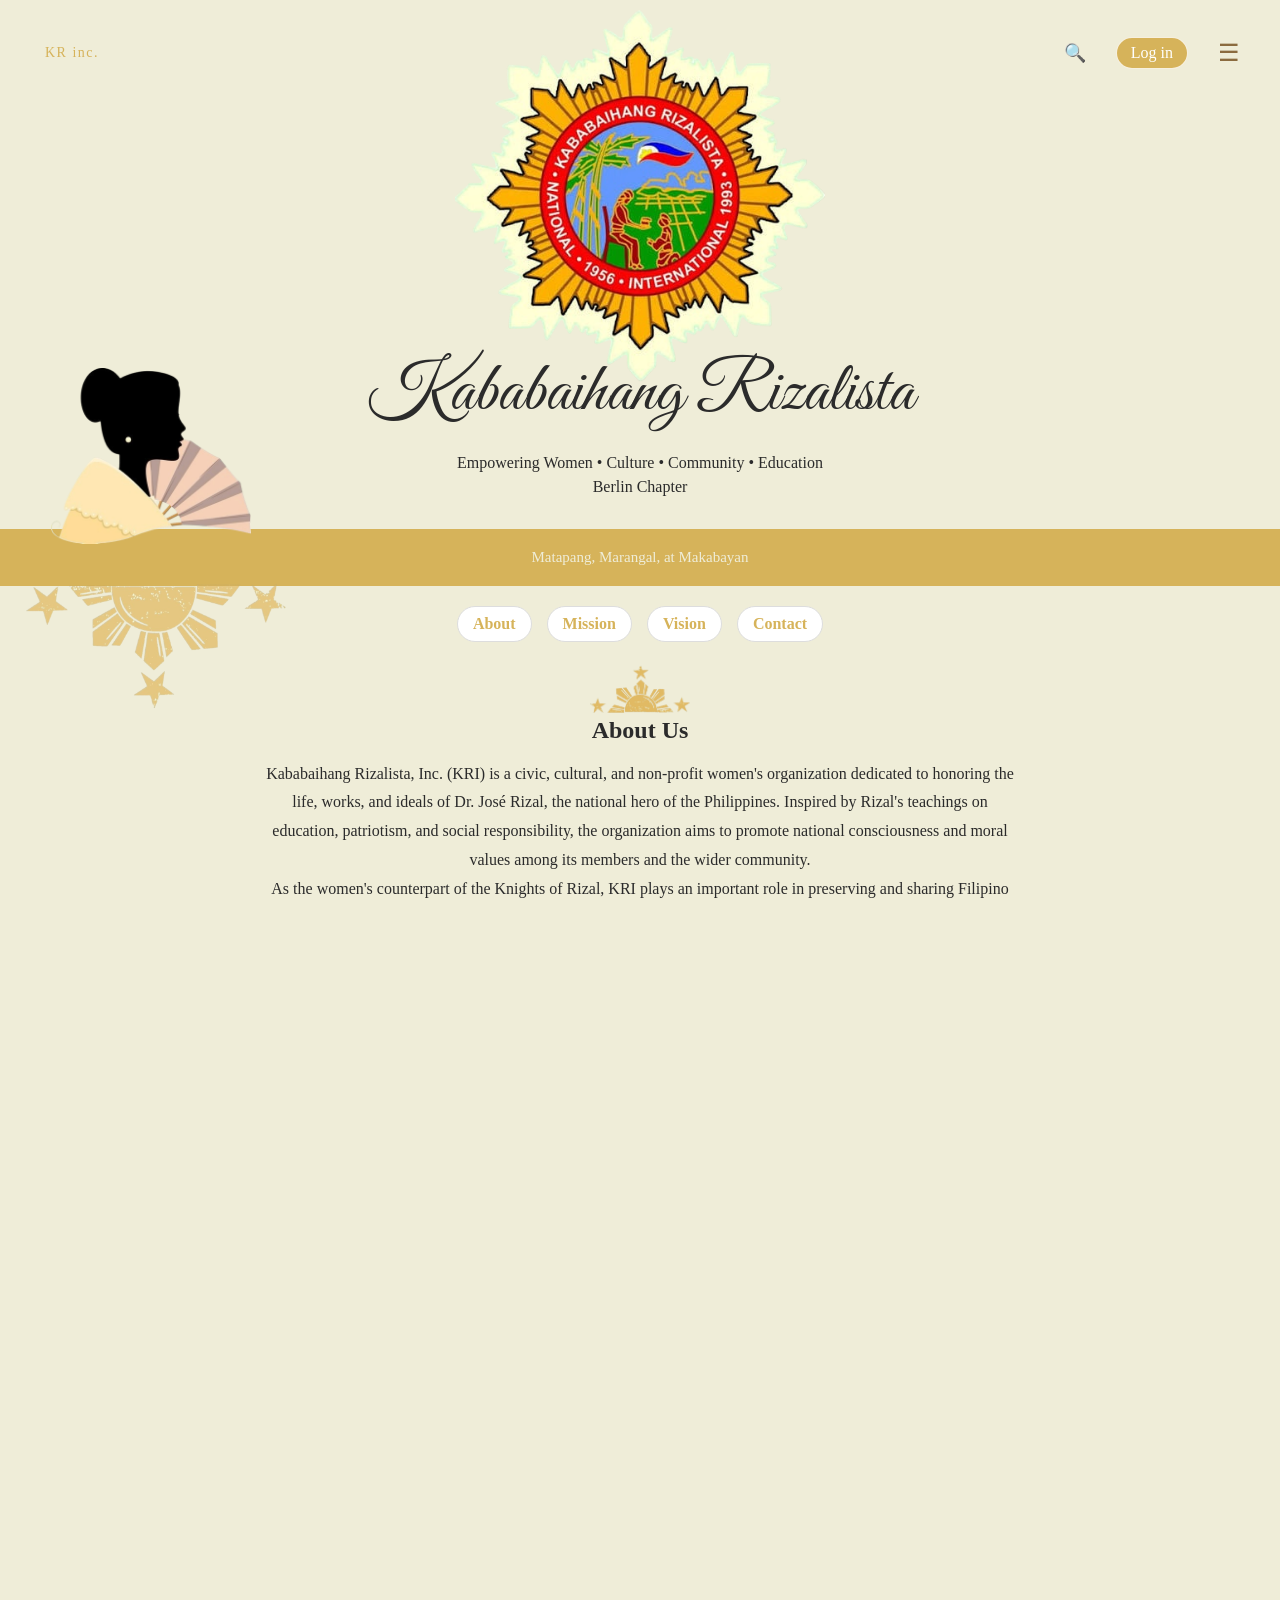
<file: index.html>
<!DOCTYPE html>
<html lang="en">
<head>
<meta charset="UTF-8">
<meta name="viewport" content="width=device-width, initial-scale=1.0">
<title>Kababaihang Rizalista Berlin Chapter</title>

<link rel="stylesheet" href="style.css">
<link href="https://fonts.googleapis.com/css2?family=Great+Vibes&display=swap" rel="stylesheet">
<link rel="stylesheet" href="https://cdnjs.cloudflare.com/ajax/libs/font-awesome/6.5.0/css/all.min.css">
</head>

<body>

<!-- TOP BAR -->
<header class="top-bar">
  <div class="logo-small">KR inc.</div>

  <div class="top-right">
    <span class="search-icon">🔍</span>
    <a href="#" class="login-btn" onclick="openLogin()">Log in</a>
    <div class="hamburger" onclick="toggleMenu()">☰</div>
  </div>
</header>

 <!-- HERO SECTION -->
<section class="hero">

  <img src="images/lady.png" class="lady-img" alt="Lady">

  <img src="images/logo.png" class="hero-logo" alt="Logo">
  
	<img src="images/sun.png" class="sun-bg" alt="Sun">


  <h1 class="title">Kababaihang Rizalista</h1>

  <p class="tagline">
    Empowering Women • Culture • Community • Education
  </p>
  <p class="tagline">
  	Berlin Chapter
	</p>
	
</section>

<main>

<!-- GOLD BAR -->
<div class="gold-bar">
  Matapang, Marangal, at Makabayan
</div>



 <!-- WHITE NAV BAR -->
<nav class="white-nav">
  <a href="#about">About</a>
  <a href="#mission">Mission</a>
  <a href="#vision">Vision</a>
  <a href="#contact">Contact</a>
</nav>

<!-- SIDE MENU (HAMBURGER) -->
<div id="sideMenu" class="side-menu">

  <a href="index.html">Home</a>
  <a href="index.html#about">About</a>
  <a href="index.html#mission">Mission</a>
  <a href="index.html#vision">Vision</a>
  <a href="index.html#history">History</a>
  
  <a href="activities.html">Activities</a>
  <a href="projects.html">Projects</a>
  
  <a href="index.html#contact">Contact</a>
  
</div>


<!--ABOUT-->
<section id="about" class="section">
	<h2>About Us</h2>
	<p>
 	Kababaihang Rizalista, Inc. (KRI) is a civic, cultural, and non-profit women's
 	organization dedicated to honoring the life, works, and ideals of Dr. José Rizal, 
	the national hero of the Philippines. Inspired by Rizal's teachings on education, 
	patriotism, and social responsibility, the organization aims to promote national 
	consciousness and moral values among its members and the wider community.
  </p> 
  
  <p>
  	As the women's counterpart of the Knights of Rizal, KRI plays an important role in 
  	preserving and sharing Filipino heritage and identity. Founded in the late 1950s, 
  	Kababaihang Rizalista has grown from a small group of committed women into a 
  	nationwide and international organization with active chapters across the Philippines 
  	and abroad. 
  	</p>
  	
  	<p>
  	It is composed of women from diverse backgrounds who share a common commitment to 
  	civic service, cultural preservation, and community development. The organization is 
  	non-sectarian, non-partisan, and inclusive, focusing on unity and service rather 
  	than political or religious affiliation. Through various programs such as educational 
  	outreach, cultural activities, community service projects, and commemorative events, 
  	Kababaihang Rizalista continues to bring Rizal's ideals to life in today's society. 
  	The organization empowers women to become leaders and active contributors to 
  	nation-building while inspiring younger generations to value education, integrity, 
  	and patriotism. At its core, KRI remains committed to serving both the Filipino 
  	community and the global society through meaningful action and shared values.
  	</p>
  	
</section>

<!--MISSION-->
<section id="mission" class="section">
	<h2>Mission</h2>
	<p>
Our mission is to empower women through education, cultural awareness, and community 
participation. Inspired by the ideals of Dr. José Rizal, KRI promotes unity, leadership, 
patriotism, and social responsibility.
	</p>
</section>

<!--VISION-->
<section id="vision" class="section">
	<h2>Vision</h2>
	<p>
Our Vision is to build a united and empowered community of Filipinos abroad that upholds 
the ideals of Dr. José Rizal and contributes positively to society, guided by values of 
respect, integrity, knowledge and compassion.
	</p>
</section>

<!--HISTORY-->
<section id="history" class="section">
	<h2>History & Inspirations</h2>
	
	<p>
The Kababaihang Rizalista Inc. (KRI) is a women’s organization founded in 1953 by 
Adelaida Rodriguez in the Philippines. Inspired by the ideals of Dr. José Rizal,
the group was established to promote the vital role of women in nation-building, 
as emphasized in his Letter to the Young Women of Malolos. KRI is dedicated to 
fostering education, cultural awareness, civic responsibility, and moral values among
women. Through various programs and community initiatives, it continues to uphold Rizal’s
vision of empowered, educated, and socially responsible Filipinas.
	</p>

	<h4>Growth Beyond the Philippines</h4>
	<p>
As Filipinos migrated across the globe, Kababaihang Rizalista expanded internationally. 
Chapters were established across Asia, the Middle East, North America, and Europe, 
serving as cultural and social support networks for Filipina women abroad.
	</p>

	<h4>Kababaihang Rizalista in Germany</h4>
	<p>
In Germany, Kababaihang Rizalista chapters were established in key cities such as 
Frankfurt, Munich, Stuttgart, and other areas with active Filipino communities. 
These chapters were formed by Filipina migrants and professionals seeking unity, 
cultural preservation, and empowerment. The organization in Germany promotes Filipino 
values and Rizal’s teachings through cultural events, community outreach, and charitable 
activities. It also plays an important role in supporting Filipinas as they integrate 
into German society while maintaining a strong connection to their Filipino heritage.
Today, KRI in Germany continues to strengthen the Filipino community by fostering 
solidarity, encouraging leadership among women, and preserving the rich cultural 
identity of the Philippines abroad.
	</p>
	
<h4>Inspiration from Dr. José Rizal</h4>

	<div class="rizal-container">
	
		<img src="images/rizal.png" alt="Dr. José Rizal" class="rizal-img">
		
		<div class="rizal-text">
		
		<p>
		Dr.José Rizal is the national hero of the Philippines. He used his writings to 
		inspire reform and national awareness.
		</p>
		
		<p>
		While living in Europe, including Berlin, Germany, he completed parts of his 
		famous novel <i>Noli Me Tangere</i>, which revealed social injustices. His ideas
		continue to inspire Kababaihang Rizalista in promoting education, empowerment, 
		and cultural pride.
		</p>
		
		</div>
	</div>
</section>

 <!-- MEMBERS -->
<section id="members" class="section">
  <h2>Kababaihang Rizalista Berlin Chapter Officers</h2>
  <h4>"The Ladies Of Rizal"</h4>

  <div class="members">

    <!-- 1 -->
    <div class="member">
      <div class="card-inner" onclick="flipCard(this)" tabindex="0">
        <div class="card-front">
          <img src="images/1.png">
        </div>
        <div class="card-back">
          <p class="role">President</p>
          <p class="role-info">Leads the organization.</p>
        </div>
      </div>
    </div>

    <!-- 2 -->
    <div class="member">
      <div class="card-inner" onclick="flipCard(this)" tabindex="0">
        <div class="card-front">
          <img src="images/2.png">
        </div>
        <div class="card-back">
          <p class="role">Vice President</p>
          <p class="role-info">Assists leadership.</p>
        </div>
      </div>
    </div>

    <!-- 3 -->
    <div class="member">
      <div class="card-inner" onclick="flipCard(this)" tabindex="0">
        <div class="card-front">
          <img src="images/3.png">
        </div>
        <div class="card-back">
          <p class="role">Secretary</p>
          <p class="role-info">Manages correspondence.</p>
        </div>
      </div>
    </div>

    <!-- 4 -->
    <div class="member">
      <div class="card-inner" onclick="flipCard(this)" tabindex="0">
        <div class="card-front">
          <img src="images/4.png">
        </div>
        <div class="card-back">
          <p class="role">PRO</p>
          <p class="role-info">Oversees media presence.</p>
        </div>
      </div>
    </div>

    <!-- 5 -->
    <div class="member">
      <div class="card-inner" onclick="flipCard(this)" tabindex="0">
        <div class="card-front">
          <img src="images/5.png">
        </div>
        <div class="card-back">
          <p class="role">Auditor</p>
          <p class="role-info">Reviews financial records.</p>
        </div>
      </div>
    </div>

    <!-- 6 -->
    <div class="member">
      <div class="card-inner" onclick="flipCard(this)" tabindex="0">
        <div class="card-front">
          <img src="images/6.png">
        </div>
        <div class="card-back">
          <p class="role">Treasurer</p>
          <p class="role-info">Manages finances.</p>
        </div>
      </div>
    </div>

  </div>
</section>

<!--CONTACT-->
<section id="contact">
	<div class="contact-wrapper">
	<h2>Contact Us</h2>
	<p>kababaihang@rizalista.de</p>
	<p>Berlin, Germany</p>

	<p><strong>Donations/ Support:</strong></p>
	<p>
	We welcome support for community activities, cultural events, and outreach programs.
	Donations help us organize workshops, charity events, and educational projects.
	</p>

	<div class="socials">
		<p><strong>Follow Us:</strong></p>
		
  <a href="#" class="social-icon"><i class="fa-brands fa-facebook-f"></i></a>
  <a href="#" class="social-icon"><i class="fa-brands fa-instagram"></i></a>
  <a href="#" class="social-icon"><i class="fa-brands fa-x-twitter"></i></a>
	</div>

		
	</div>
</section>

</main>
	
<!--FOOTER-->
<footer>
	<p>© 2026 Kababaihang Rizalista | All Rights Reserved</p>
</footer>

<script src="script.js"></script>

<div id="loginModal" class="login-modal">
  <div class="login-box">
    <h2>Log In</h2>
    <p>Log in feature coming soon</p>
    <button onclick="closeLogin()">Close</button>
  </div>
</div>

</body>
</html>
</file>
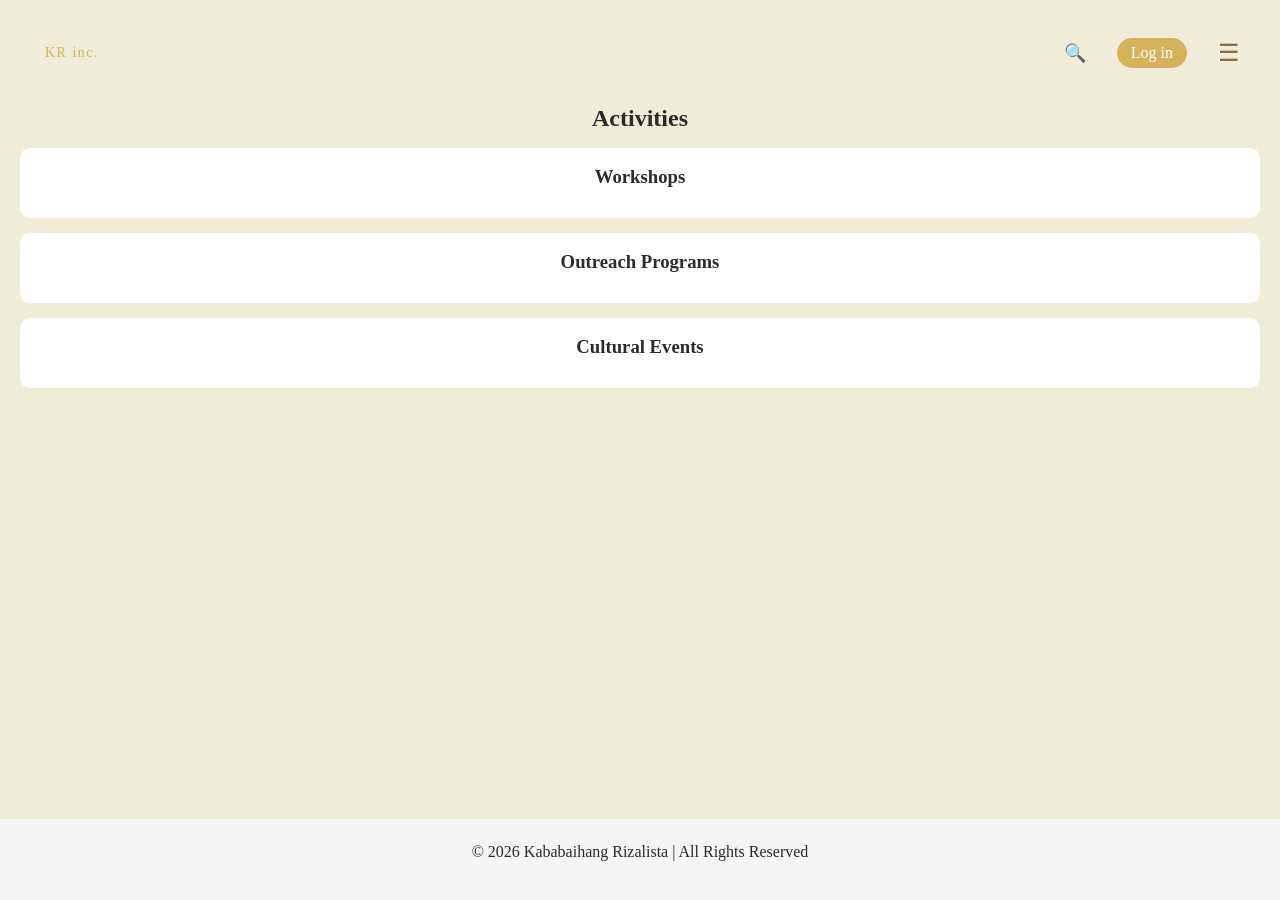
<file: activities.html>
<!DOCTYPE html>
<html>
<head>
<meta charset="UTF-8">
<meta name="viewport" content="width=device-width, initial-scale=1.0">
  <title>Activities</title>
  <link rel="stylesheet" href="style.css">
</head>
<body class="page-offset">

<header class="top-bar">
  <div class="logo-small">KR inc.</div>

  <div class="top-right">
    <span class="search-icon">🔍</span>
    <a href="#" class="login-btn" onclick="openLogin()">Log in</a>
    <div class="hamburger" onclick="toggleMenu()">☰</div>
  </div>
</header>

<main>

<div id="sideMenu" class="side-menu">

  <a href="index.html">Home</a>
  <a href="index.html#about">About</a>
  <a href="index.html#mission">Mission</a>
  <a href="index.html#vision">Vision</a>
  <a href="index.html#history">History</a>
  
  <a href="activities.html">Activities</a>
  <a href="projects.html">Projects</a>
  
  <a href="index.html#contact">Contact</a>
  
</div>

<section class="section">
  <h2>Activities</h2>

  <div class="activity-card" onclick="toggleAccordion(this)" tabindex="0">
  <h3>Workshops</h3>

  <div class="activity-info">
    No upcoming Activities at the moment.
  </div>
</div>

<div class="activity-card" onclick="toggleAccordion(this)" tabindex="0">
  <h3>Outreach Programs</h3>

  <div class="activity-info">
    No upcoming Programs at the moment.
  </div>
</div>

<div class="activity-card" onclick="toggleAccordion(this)" tabindex="0">
  <h3>Cultural Events</h3>

  <div class="activity-info">
    No upcoming Events at the moment.
  </div>
</div>

</section>

</main>

<script src="script.js"></script>

<footer>
	<p>© 2026 Kababaihang Rizalista | All Rights Reserved</p>
</footer>

<div id="loginModal" class="login-modal">
  <div class="login-box">
    <h2>Log In</h2>
    <p>Log in feature coming soon</p>
    <button onclick="closeLogin()">Close</button>
  </div>
</div>

</body>
</html>
</file>
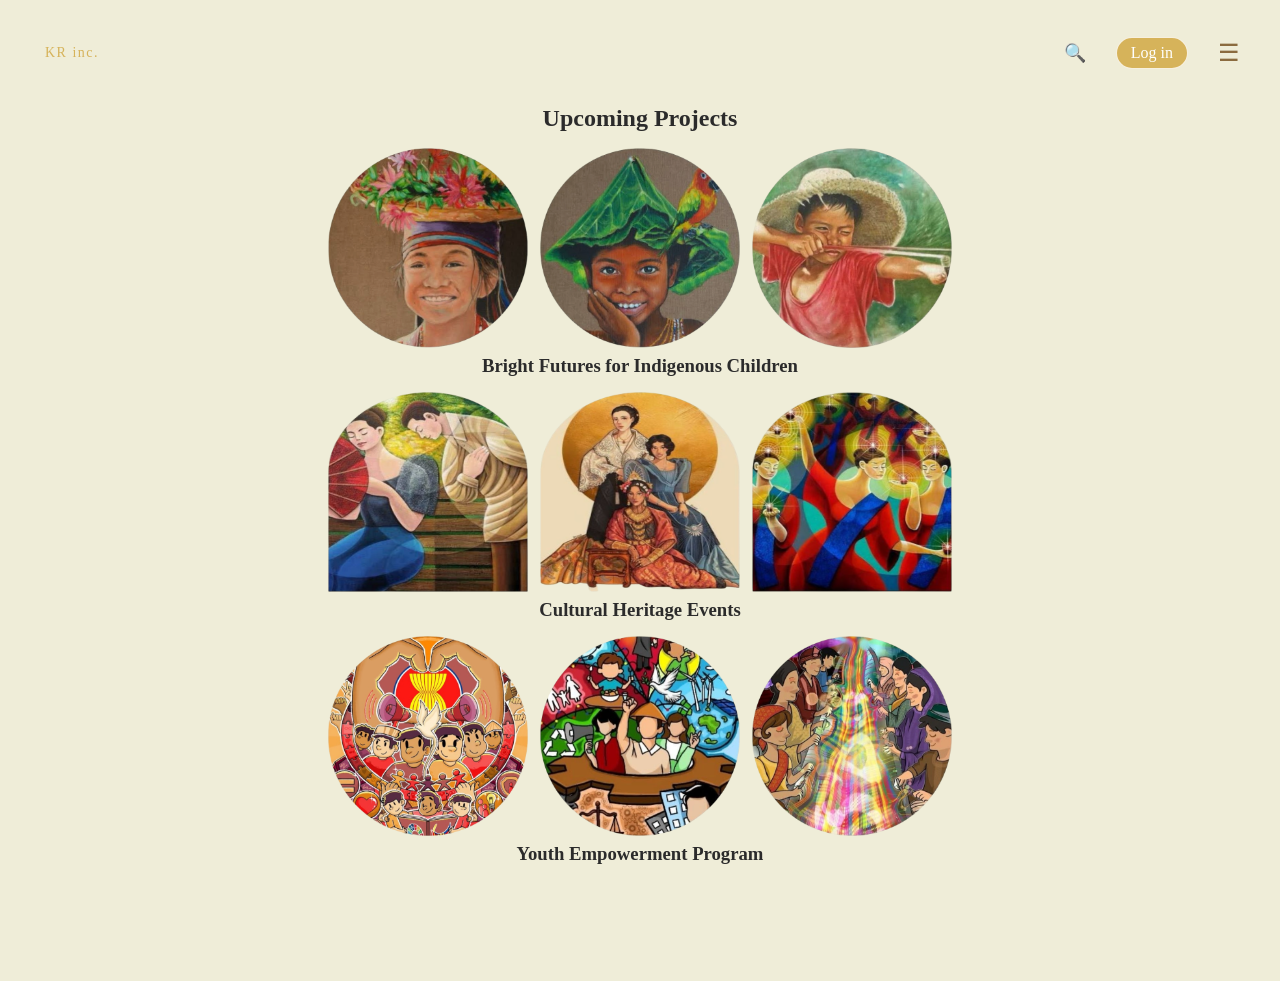
<file: projects.html>
<!DOCTYPE html>
<html lang="en">
<head>
<meta charset="UTF-8">
<meta name="viewport" content="width=device-width, initial-scale=1.0">
<title>Projects</title>

<link rel="stylesheet" href="style.css">
</head>

<body class="page-offset">

<header class="top-bar">
  <div class="logo-small">KR inc.</div>

  <div class="top-right">
    <span class="search-icon">🔍</span>
    <a href="#" class="login-btn" onclick="openLogin()">Log in</a>
    <div class="hamburger" onclick="toggleMenu()">☰</div>
  </div>
</header>

<main>

<div id="sideMenu" class="side-menu">

  <a href="index.html">Home</a>
  <a href="index.html#about">About</a>
  <a href="index.html#mission">Mission</a>
  <a href="index.html#vision">Vision</a>
  <a href="index.html#history">History</a>
  
  <a href="activities.html">Activities</a>
  <a href="projects.html">Projects</a>
  
  <a href="index.html#contact">Contact</a>
  
</div>


<section class="section">

  <h2>Upcoming Projects</h2>

<!-- PROJECT 1 -->
<div class="card project-card">

  <div class="image-row">

    <div class="img-item" onclick="toggleInfo(this)" tabindex="0">
      <img src="images/1a.png" class="project-img">
      <p class="hidden-text">More information coming soon.</p>
    </div>

    <div class="img-item" onclick="toggleInfo(this)" tabindex="0">
      <img src="images/1b.png" class="project-img">
      <p class="hidden-text">More information coming soon.</p>
    </div>

    <div class="img-item" onclick="toggleInfo(this)" tabindex="0">
      <img src="images/1c.png" class="project-img">
      <p class="hidden-text">More information coming soon.</p>
    </div>

  </div>

  <h3>Bright Futures for Indigenous Children</h3>
</div>


<!-- PROJECT 2 -->
<div class="card project-card">

  <div class="image-row">

    <div class="img-item" onclick="toggleInfo(this)" tabindex="0">
      <img src="images/2a.png" class="project-img">
      <p class="hidden-text">More information coming soon.</p>
    </div>

    <div class="img-item" onclick="toggleInfo(this)" tabindex="0">
      <img src="images/2b.png" class="project-img">
      <p class="hidden-text">More information coming soon.</p>
    </div>

    <div class="img-item" onclick="toggleInfo(this)" tabindex="0">
      <img src="images/2c.png" class="project-img">
      <p class="hidden-text">More information coming soon.</p>
    </div>

  </div>

  <h3>Cultural Heritage Events</h3>
</div>


<!-- PROJECT 3 -->
<div class="card project-card">

  <div class="image-row">

    <div class="img-item" onclick="toggleInfo(this)" tabindex="0">
      <img src="images/3a.png" class="project-img">
      <p class="hidden-text">More information coming soon.</p>
    </div>

    <div class="img-item" onclick="toggleInfo(this)" tabindex="0">
      <img src="images/3b.png" class="project-img">
      <p class="hidden-text">More information coming soon.</p>
    </div>

    <div class="img-item" onclick="toggleInfo(this)" tabindex="0">
      <img src="images/3c.png" class="project-img">
      <p class="hidden-text">More information coming soon.</p>
    </div>

  </div>

  <h3>Youth Empowerment Program</h3>
</div>

</section>

</main>

<script src="script.js"></script>

<footer>
	<p>© 2026 Kababaihang Rizalista | All Rights Reserved</p>
</footer>

<div id="loginModal" class="login-modal">
  <div class="login-box">
    <h2>Log In</h2>
    <p>Log in feature coming soon</p>
    <button onclick="closeLogin()">Close</button>
  </div>
</div>

</body>
</html>
</file>
<file: style.css>
* {
  margin: 0;
  padding: 0;
  box-sizing: border-box;
  font-family: Georgia, serif;
}

html {
  scroll-behavior: smooth;
}

html, body {
  height: 100%;
  overflow-x: hidden;
}

body {
  background: #efedd8;
  color: #2b2b2b;
  text-align: center;
  min-height: 100vh;
  display: flex;
  flex-direction: column;
}

body.no-scroll {
  overflow: hidden;
  height: 100vh;
}

main {
  flex: 1;
}

.page-offset {
  padding-top: 80px;
}

h1, h2, h3, h4 {
  margin-bottom: 12px;
  line-height: 1.5;
}

p {
  margin-bottom: 15px;
  line-height: 1;
}

.top-bar {
  position: fixed;
  top: 5px;
  left: 20px;
  right: 5px;
  display: flex;
  justify-content: space-between;
  align-items: center;
  z-index: 9000;
  padding: 10px 25px;
}

.logo-small {
  font-size: 14px;
  color: #d6b35a;
  letter-spacing: 1.5px;
  display: flex;
  align-items: center;
}

.top-right {
  display: flex;
  align-items: center;
  gap: 20px;
  margin-right: -25px;
  z-index: 9999;
  padding: 18px 25px;
  border-radius: 25px;
}

.login-btn {
  background: #d6b35a;
  padding: 6px 14px;
  border: 1px solid rgba(255, 255, 255, 0.8);
  border-radius: 20px;
  text-decoration: none;
  color: white !important;
  display: flex;
  align-items: center;
}

.login-btn:hover {
  border: 1px solid rgba(255, 255, 255, 0.5);
}

.login-btn,
.search-icon,
.hamburger {
  cursor: pointer;
  transition: all 0.3s ease;
}

.login-btn:hover,
.search-icon:hover,
.hamburger:hover {
  box-shadow: 0 0 8px rgba(202, 162, 76, 0.7);
  transform: translateY(-1px);
}

.login-btn:active,
.search-icon:active,
.hamburger:active {
  transform: scale(0.95);
  box-shadow: 0 0 12px rgba(202, 162, 76, 1);
}

.search-icon {
  font-size: 18px;
  display: flex;
  align-items: center;
  color: #8b6b3f;
  padding: 6px 10px;
  border-radius: 20px;
}

.hamburger {
  font-size: 24px;
  color: #8b6b3f;
  display: flex;
  align-items: center;
  padding: 6px 10px;
  border-radius: 20px;
}

.hero {
  position: relative;
  padding: 10px 20px 30px;
  overflow: visible;
  z-index: 3;
}

.title {
  font-family: 'Great Vibes', cursive;
  font-size: 70px;
  font-weight: 400;
  margin-top: -45px;
  margin-bottom: 5px;
}

.tagline {
  max-width: 700px;
  margin: 0 auto;
  line-height: 1.5;
}

.lady-img {
  position: absolute;
  left: 4%;
  bottom: -15px;
  width: 200px;
  z-index: 10;
}

.hero-logo {
  width: 370px;
  position: relative;
  z-index: 5;
}

.sun-bg {
  position: absolute;
  left: 2%;
  bottom: -180px;
  width: 260px;
  transform: rotate(180deg);
  z-index: 1;
  opacity: 0.6;
}

.gold-bar {
  background: #d6b35a;
  position: relative;
  z-index: 1;
  text-align: center;
  padding: 20px;
  font-weight: 300;
  font-size: 15px;
  color: #efedd8;
}

.gold-bar::before {
  content: "";
  position: absolute;
  top: 110px;
  left: 50%;
  width: 100px;
  height: 100px;
  background: url("images/sun.png") no-repeat center;
  background-size: contain;
  transform: translateX(-50%);
  opacity: 0.8;
  pointer-events: none;
}

.white-nav {
  display: flex;
  justify-content: center;
  gap: 15px;
  margin-top: 20px;
  margin-bottom: 50px;
  flex-wrap: wrap;
}

.white-nav a {
  background: white;
  padding: 8px 15px;
  border-radius: 20px;
  text-decoration: none;
  color: #d6b35a;
  font-weight: bold;
  border: 1px solid #ddd;
}

.white-nav a:hover {
  background: #caa24c;
  color: white;
}

.section {
  padding: 20px;
}

.section p {
  max-width: 750px;
  margin: 0 auto;
  line-height: 1.8;
}

.rizal-container {
  display: flex;
  flex-direction: column;
  align-items: center;
  text-align: center;
  gap: 20px;
}

.rizal-img {
  width: 250px;
  border-radius: 10px;
}

.rizal-text {
  max-width: 750px;
  line-height: 1.8;
  margin-bottom: 80px;
}

.hidden-text {
  display: none;
}

.hidden-text.show {
  display: block;
}

.members {
  display: grid;
  grid-template-columns: repeat(4, 200px);
  gap: 80px;
  justify-content: center;
  margin: 60px auto;
}

.members .member:nth-child(5) {
  grid-column: 2;
}

.members .member:nth-child(6) {
  grid-column: 3;
}

.member {
  perspective: 1000px;
  width: 200px;
  cursor: pointer;
}

.member,
.project-card,
.activity-card {
  transition: transform 0.3s ease;
}

.member:hover,
.project-card:hover,
.activity-card:hover {
  transform: translateY(-5px);
}

.card-inner {
  position: relative;
  width: 100%;
  height: 220px;
  transition: transform 0.6s;
  transform-style: preserve-3d;
}

.card-inner.flipped {
  transform: rotateY(180deg);
}

.card-front,
.card-back {
  position: absolute;
  width: 100%;
  height: 100%;
  backface-visibility: hidden;
}

.card-front img {
  width: 200px;
  height: 200px;
  object-fit: cover;
  border-radius: 50%;
  border: 4px solid #d6b35a;
}

.card-back {
  transform: rotateY(180deg);
  display: flex;
  flex-direction: column;
  justify-content: center;
  text-align: center;
}

.role {
  font-weight: bold;
  margin-bottom: 10px;
}

.role-info {
  font-size: 14px;
  line-height: 1.6;
}

.image-row {
  display: flex;
  justify-content: center;
  align-items: center;
  gap: 12px;
  flex-wrap: nowrap;
  margin-top: 10px;
}

.project-img {
  width: 200px;
  height: 200px;
  border: none;
  box-shadow: none;
  background: transparent;
}

.img-item {
  position: relative;
  cursor: pointer;
  transition: transform 0.3s ease;
}

.img-item:hover {
  transform: translateY(-5px);
}

.img-item .hidden-text {
  display: none;
  position: absolute;
  bottom: 8px;
  left: 8px;
  right: 8px;
  background: rgba(0,0,0,0.65);
  color: white;
  font-size: 12px;
  padding: 6px;
  border-radius: 6px;
}

.img-item.active .hidden-text {
  display: block;
}

.activity-card {
  cursor: pointer;
  padding: 15px;
  margin-bottom: 15px;
  border-radius: 10px;
  background: #fff;
  transition: 0.3s ease;
}

.activity-info {
  max-height: 0;
  overflow: hidden;
  transition: max-height 0.4s ease;
  font-size: 14px;
  line-height: 1.6;
  margin-top: 10px;
}

.activity-card.open .activity-info {
  max-height: 200px;
}

.side-menu {
  position: fixed;
  right: -260px;
  top: 0;
  width: 250px;
  height: 100%;
  background-color: #d6b35a;
  display: flex;
  flex-direction: column;
  padding-top: 60px;
  transition: 0.3s;
  z-index: 1000;
  overflow-y: auto;
  -webkit-overflow-scrolling: touch;
}

.side-menu.open {
  right: 0;
}

.side-menu a {
  color: white;
  padding: 15px;
  text-decoration: none;
  font-weight: bold;
  margin-top: 30px;
  transition: 0.3s ease;
}

.side-menu a:hover {
  color: #fff;
  text-shadow: 0 0 8px rgba(255, 255, 255, 0.8);
}

.side-menu a.active {
  color: #efedd8;
  background: transparent;
  border-left: 4px solid #d6b35a;
  padding-left: 12px;
}

#contact {
  position: relative;
  padding: 50px 20px 20px;
  text-align: center;
}

#contact h2 {
  font-size: 28px;
  margin-bottom: 15px;
}

#contact p {
  max-width: 600px;
  margin: 10px auto;
  line-height: 1.7;
  font-size: 15px;
}

.contact-wrapper {
  max-width: 650px;
  margin: 0 auto;
  padding: 20px;
  border-radius: 15px;
}

.socials {
  display: block;
  justify-content: center;
  gap: 22px;
  margin-top: 10px;
}

.socials a {
  display: inline-block;
  margin: 0 10px;
}

.social-icon {
  color: #d6b35a;
  font-size: 28px;
  text-decoration: none;
  transition: 0.25s ease;
}

.social-icon:hover {
  color: #caa24c;
  transform: translateY(-2px);
}

footer {
  text-align: center;
  padding: 25px;
  background: #f5f5f5;
}

.login-modal {
  position: fixed;
  inset: 0;
  background: rgba(239, 237, 216, 0.95);
  display: none;
  justify-content: center;
  align-items: center;
  z-index: 99999;
}

.login-box {
  background: white;
  border: 2px solid #d6b35a;
  border-radius: 15px;
  padding: 30px;
  text-align: center;
  width: 280px;
}

@media (max-width: 768px) {

  .hero {
    margin-top: 80px;
    padding: 20px 15px 30px;
  }

  .title {
    margin-top: 10px;
    font-size: 38px;
  }

  .hero-logo {
    width: 220px;
  }

  .lady-img {
    width: 90px;
    bottom: -8px;
    left: 5%;
    z-index: 10;
  }

  .sun-bg {
    width: 90px;
    bottom: -98px;
    left: 5%;
    z-index: 1;
    opacity: 0.5;
  }

  .rizal-img {
    width: 160px;
  }

  .members {
    display: grid;
    grid-template-columns: repeat(3, 1fr);
    gap: 6px 6px;
    padding: 0 10px;
    justify-items: center;
    align-items: start;
  }

  .member {
    width: 100%;
    max-width: 110px;
  }
  
   .card-inner {
	height: 160px;
  }

  .card-front img {
    width: 100px;
    height: 100px;
    border-radius: 50%;
  }

  .image-row {
    flex-wrap: wrap;
    gap: 10px;
    justify-content: center;
  }

  .project-img {
    width: 100px;
    height: 100px;
  }

  .section {
    padding: 30px 15px;
  }

  .top-bar {
    left: 10px;
    right: 10px;
  }

  .top-right {
    gap: 10px;
    padding: 10px;
  }
}

@media (max-width: 480px) {

  .members {
    grid-template-columns: repeat(3, 1fr);
    gap: 5px 5px;
  }

  .member {
    max-width: 90px;
  }

  .project-img {
    width: 90px;
    height: 90px;
  }

  .card-front img {
    width: 90px;
    height: 90px;
  }

  .title {
    font-size: 32px;
  }

  .hero-logo {
    width: 180px;
  }

  .rizal-img {
    width: 160px;
  }
}
</file>
